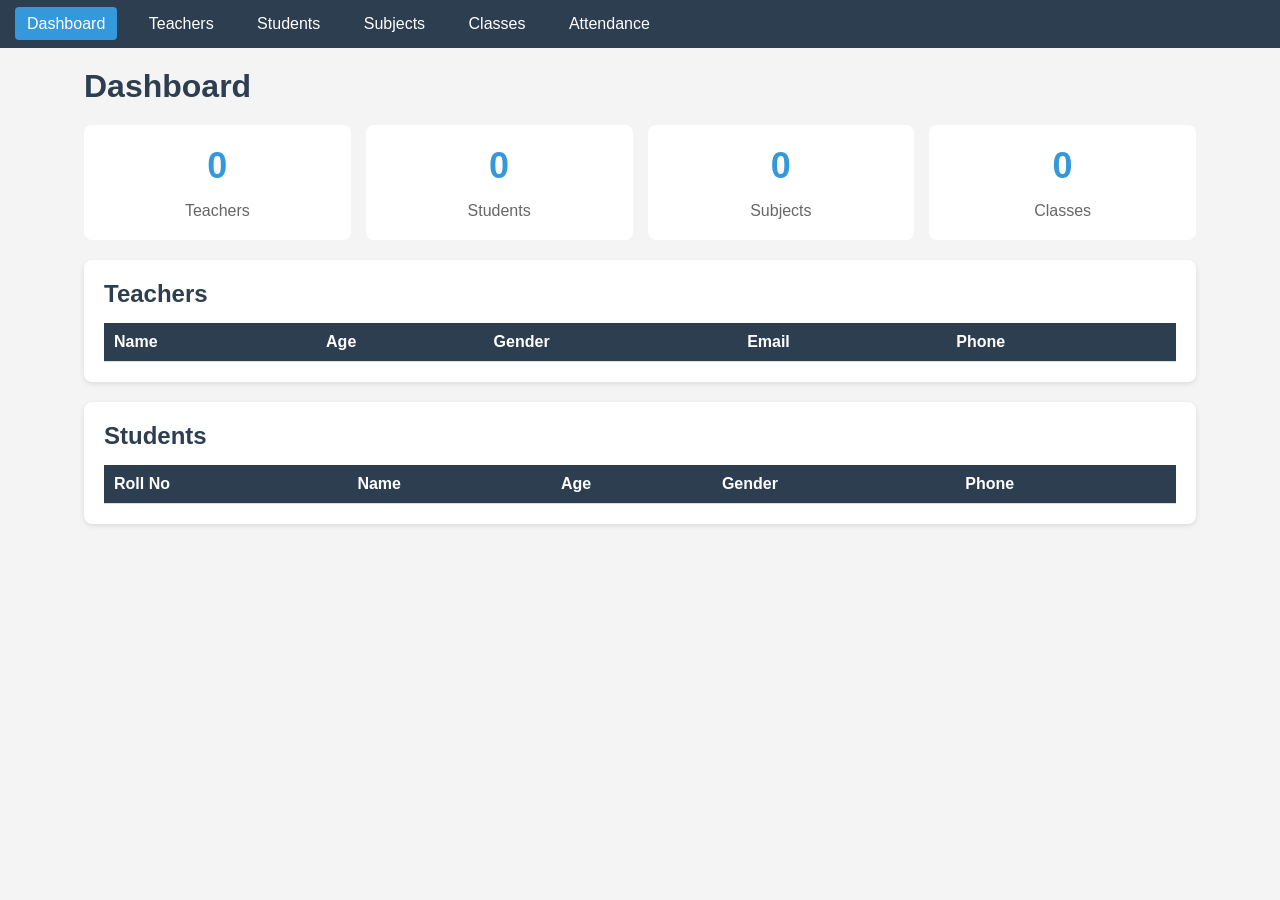
<file: frontend/index.html>
<!DOCTYPE html>
<html>
<head>
    <title>Dashboard</title>
    <link rel="stylesheet" href="css/style.css">
</head>
<body>

<nav>
    <a href="index.html" class="active">Dashboard</a>
    <a href="teachers.html">Teachers</a>
    <a href="students.html">Students</a>
    <a href="subjects.html">Subjects</a>
    <a href="classes.html">Classes</a>
    <a href="attendance.html">Attendance</a>
</nav>

<div class="container">
    <h1>Dashboard</h1>

    <div class="stats">
        <div class="stat-box">
            <h2 id="t-count">0</h2>
            <p>Teachers</p>
        </div>
        <div class="stat-box">
            <h2 id="s-count">0</h2>
            <p>Students</p>
        </div>
        <div class="stat-box">
            <h2 id="sub-count">0</h2>
            <p>Subjects</p>
        </div>
        <div class="stat-box">
            <h2 id="c-count">0</h2>
            <p>Classes</p>
        </div>
    </div>

    <div class="card">
        <h2>Teachers</h2>
        <table>
            <thead>
                <tr>
                    <th>Name</th>
                    <th>Age</th>
                    <th>Gender</th>
                    <th>Email</th>
                    <th>Phone</th>
                </tr>
            </thead>
            <tbody id="d-teachers"></tbody>
        </table>
    </div>

    <div class="card">
        <h2>Students</h2>
        <table>
            <thead>
                <tr>
                    <th>Roll No</th>
                    <th>Name</th>
                    <th>Age</th>
                    <th>Gender</th>
                    <th>Phone</th>
                </tr>
            </thead>
            <tbody id="d-students"></tbody>
        </table>
    </div>
</div>

<script src="js/dashboard.js"></script>
</body>
</html>
</file>
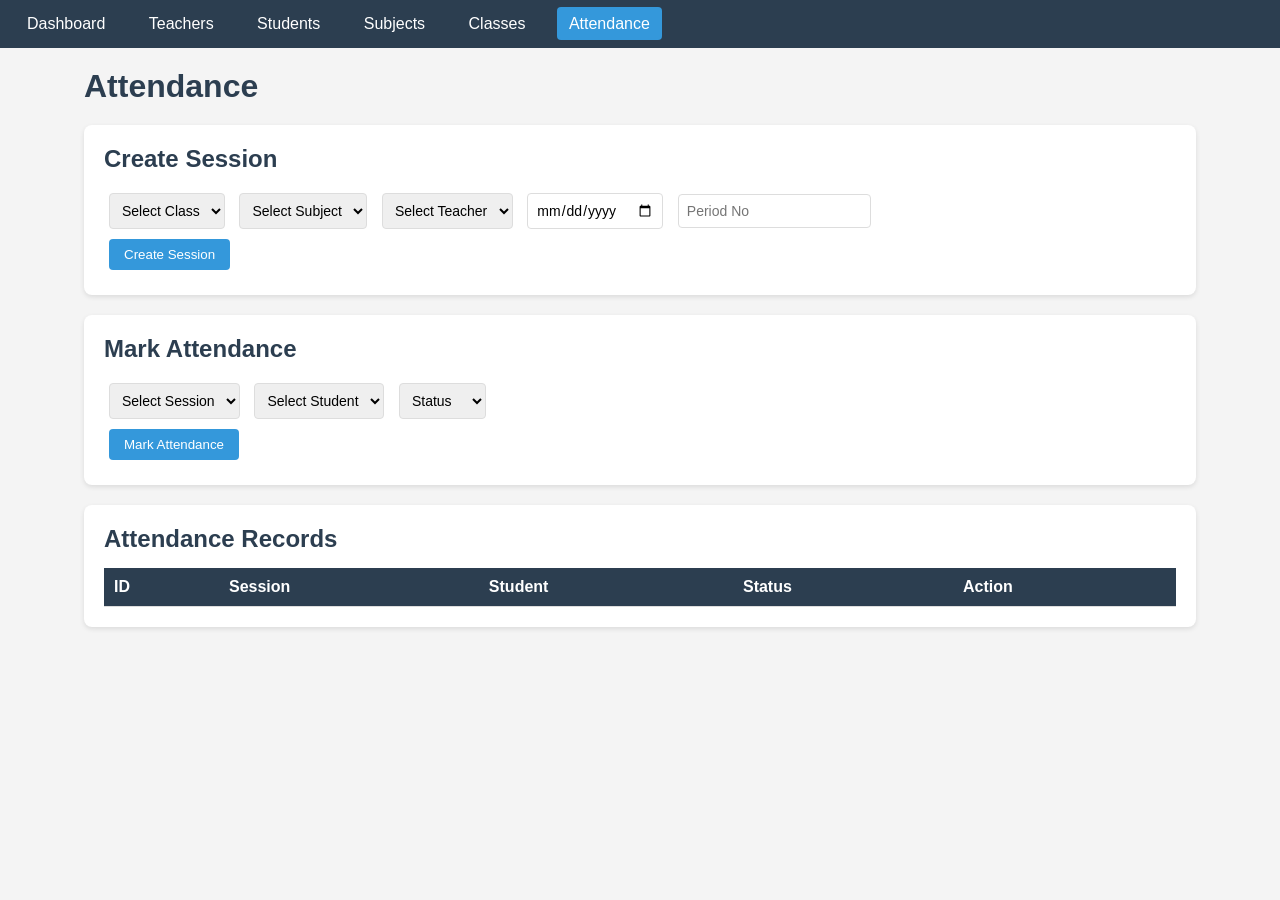
<file: frontend/attendance.html>
<!DOCTYPE html>
<html>
<head>
    <title>Attendance</title>
    <link rel="stylesheet" href="css/style.css">
</head>
<body>

<nav>
    <a href="index.html">Dashboard</a>
    <a href="teachers.html">Teachers</a>
    <a href="students.html">Students</a>
    <a href="subjects.html">Subjects</a>
    <a href="classes.html">Classes</a>
    <a href="attendance.html" class="active">Attendance</a>
</nav>

<div class="container">
    <h1>Attendance</h1>

    <div class="card">
        <h2>Create Session</h2>
        <div id="ses-msg" class="msg"></div>
        <select id="ses-class"><option value="">Select Class</option></select>
        <select id="ses-subject"><option value="">Select Subject</option></select>
        <select id="ses-teacher"><option value="">Select Teacher</option></select>
        <input id="ses-date" type="date" />
        <input id="ses-period" placeholder="Period No" type="number" />
        <br>
        <button onclick="addSession()">Create Session</button>
    </div>

    <div class="card">
        <h2>Mark Attendance</h2>
        <div id="att-msg" class="msg"></div>
        <select id="att-session"><option value="">Select Session</option></select>
        <select id="att-student"><option value="">Select Student</option></select>
        <select id="att-status">
            <option value="">Status</option>
            <option>Present</option>
            <option>Absent</option>
            <option>Late</option>
        </select>
        <br>
        <button onclick="markAttendance()">Mark Attendance</button>
    </div>

    <div class="card">
        <h2>Attendance Records</h2>
        <table>
            <thead>
                <tr>
                    <th>ID</th>
                    <th>Session</th>
                    <th>Student</th>
                    <th>Status</th>
                    <th>Action</th>
                </tr>
            </thead>
            <tbody id="att-list"></tbody>
        </table>
    </div>
</div>

<script src="js/attendance.js"></script>
</body>
</html>
</file>
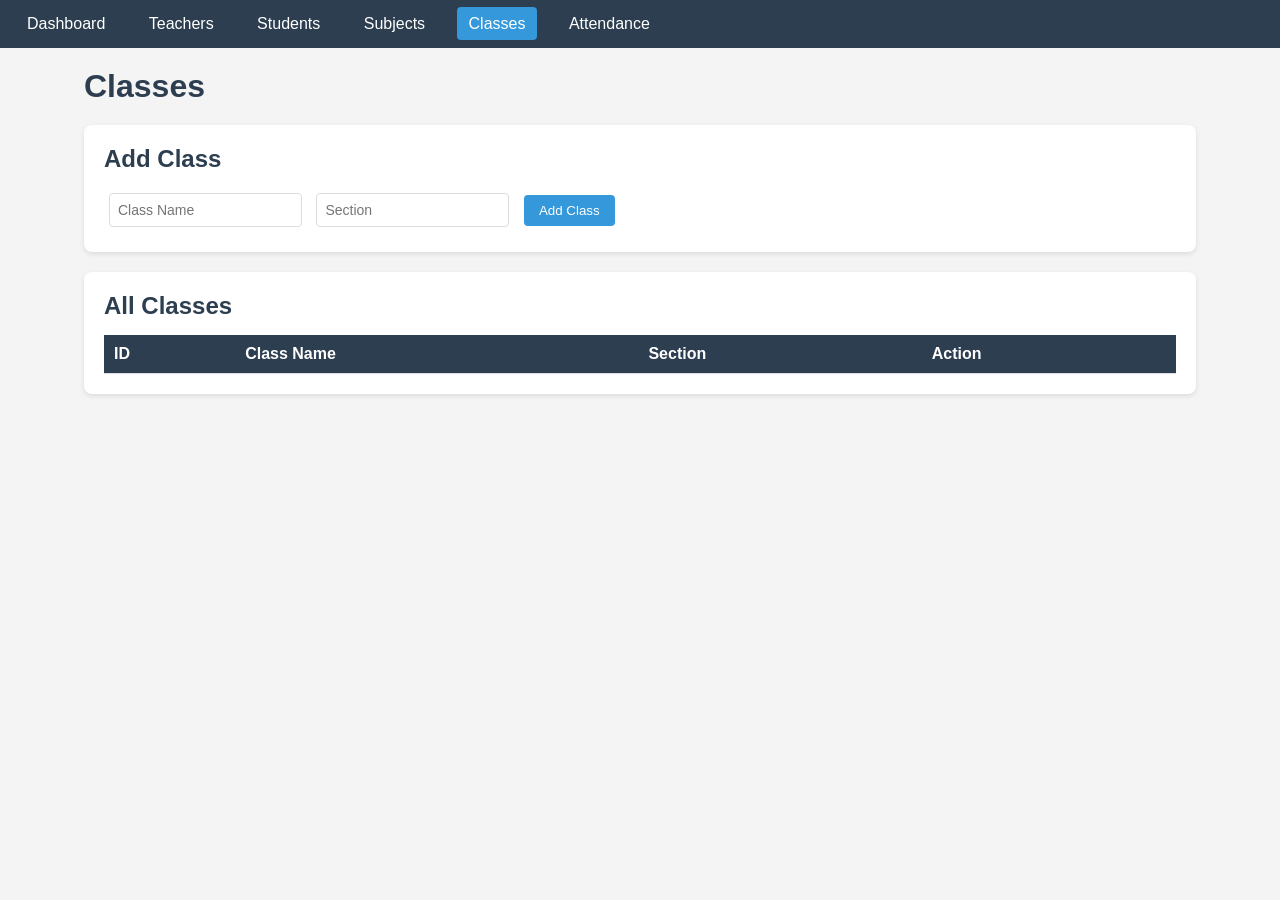
<file: frontend/classes.html>
<!DOCTYPE html>
<html>
<head>
    <title>Classes</title>
    <link rel="stylesheet" href="css/style.css">
</head>
<body>

<nav>
    <a href="index.html">Dashboard</a>
    <a href="teachers.html">Teachers</a>
    <a href="students.html">Students</a>
    <a href="subjects.html">Subjects</a>
    <a href="classes.html" class="active">Classes</a>
    <a href="attendance.html">Attendance</a>
</nav>

<div class="container">
    <h1>Classes</h1>

    <div class="card">
        <h2>Add Class</h2>
        <div id="c-msg" class="msg"></div>
        <input id="c-name" placeholder="Class Name" />
        <input id="c-section" placeholder="Section" />
        <button onclick="addClass()">Add Class</button>
    </div>

    <div class="card">
        <h2>All Classes</h2>
        <table>
            <thead>
                <tr>
                    <th>ID</th>
                    <th>Class Name</th>
                    <th>Section</th>
                    <th>Action</th>
                </tr>
            </thead>
            <tbody id="c-list"></tbody>
        </table>
    </div>
</div>

<script src="js/classes.js"></script>
</body>
</html>
</file>
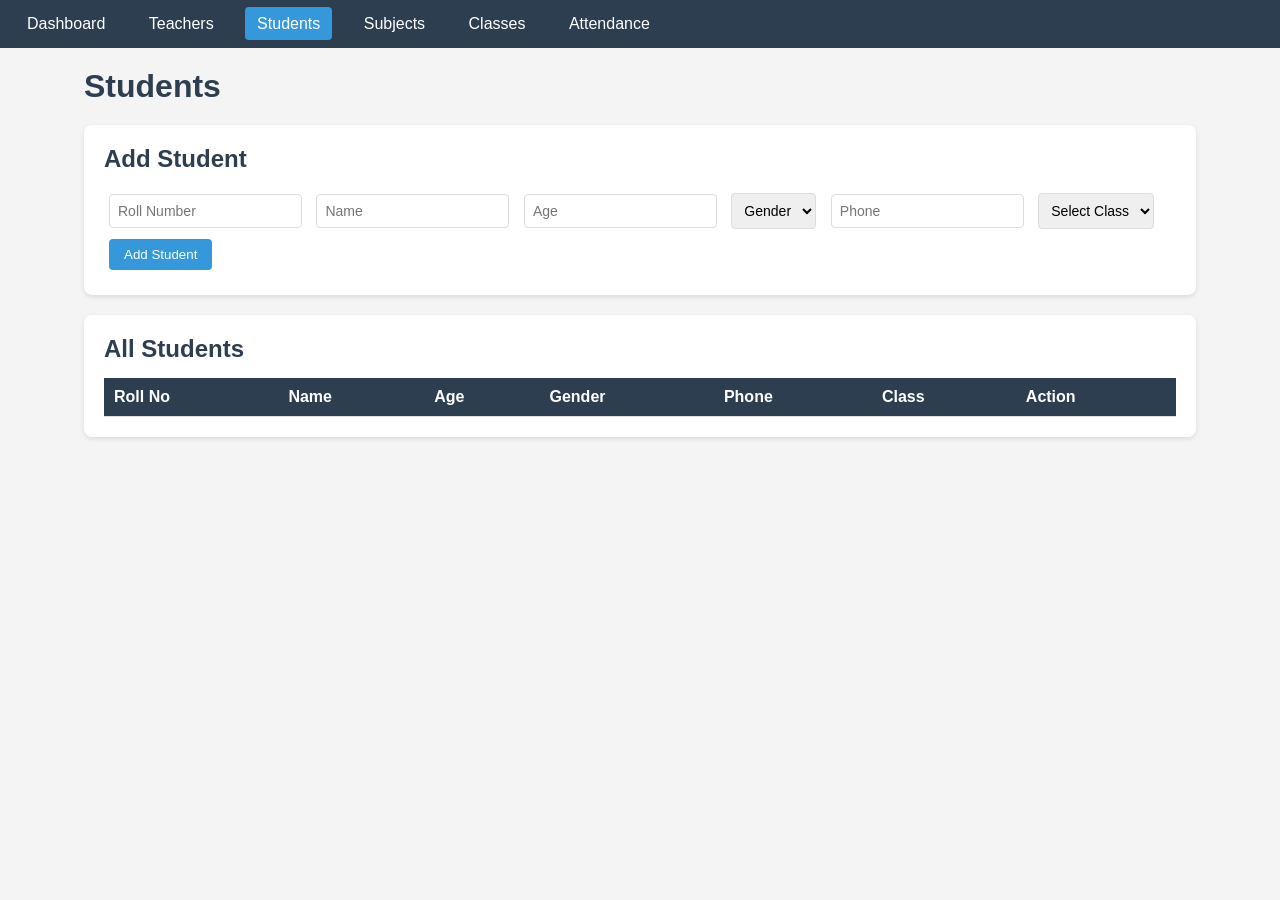
<file: frontend/students.html>
<!DOCTYPE html>
<html>
<head>
    <title>Students</title>
    <link rel="stylesheet" href="css/style.css">
</head>
<body>

<nav>
    <a href="index.html">Dashboard</a>
    <a href="teachers.html">Teachers</a>
    <a href="students.html" class="active">Students</a>
    <a href="subjects.html">Subjects</a>
    <a href="classes.html">Classes</a>
    <a href="attendance.html">Attendance</a>
</nav>

<div class="container">
    <h1>Students</h1>

    <div class="card">
        <h2>Add Student</h2>
        <div id="s-msg" class="msg"></div>
        <input id="s-roll" placeholder="Roll Number" />
        <input id="s-name" placeholder="Name" />
        <input id="s-age" placeholder="Age" type="number" />
        <select id="s-gender">
            <option value="">Gender</option>
            <option>Male</option>
            <option>Female</option>
            <option>Other</option>
        </select>
        <input id="s-phone" placeholder="Phone" />
        <select id="s-class"><option value="">Select Class</option></select>
        <br>
        <button onclick="addStudent()">Add Student</button>
    </div>

    <div class="card">
        <h2>All Students</h2>
        <table>
            <thead>
                <tr>
                    <th>Roll No</th>
                    <th>Name</th>
                    <th>Age</th>
                    <th>Gender</th>
                    <th>Phone</th>
                    <th>Class</th>
                    <th>Action</th>
                </tr>
            </thead>
            <tbody id="s-list"></tbody>
        </table>
    </div>
</div>

<script src="js/students.js"></script>
</body>
</html>
</file>
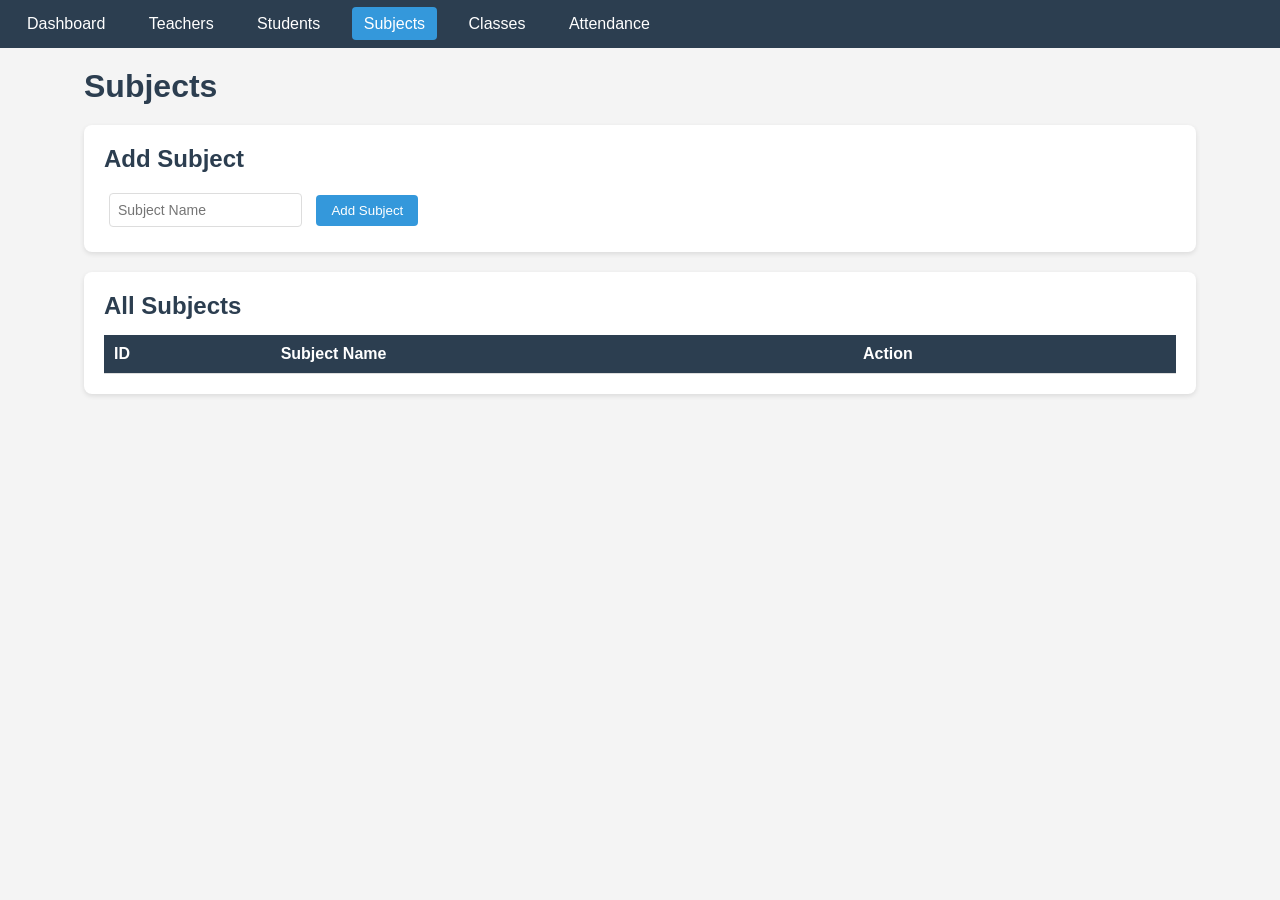
<file: frontend/subjects.html>
<!DOCTYPE html>
<html>
<head>
    <title>Subjects</title>
    <link rel="stylesheet" href="css/style.css">
</head>
<body>

<nav>
    <a href="index.html">Dashboard</a>
    <a href="teachers.html">Teachers</a>
    <a href="students.html">Students</a>
    <a href="subjects.html" class="active">Subjects</a>
    <a href="classes.html">Classes</a>
    <a href="attendance.html">Attendance</a>
</nav>

<div class="container">
    <h1>Subjects</h1>

    <div class="card">
        <h2>Add Subject</h2>
        <div id="sub-msg" class="msg"></div>
        <input id="sub-name" placeholder="Subject Name" />
        <button onclick="addSubject()">Add Subject</button>
    </div>

    <div class="card">
        <h2>All Subjects</h2>
        <table>
            <thead>
                <tr>
                    <th>ID</th>
                    <th>Subject Name</th>
                    <th>Action</th>
                </tr>
            </thead>
            <tbody id="sub-list"></tbody>
        </table>
    </div>
</div>

<script src="js/subjects.js"></script>
</body>
</html>
</file>
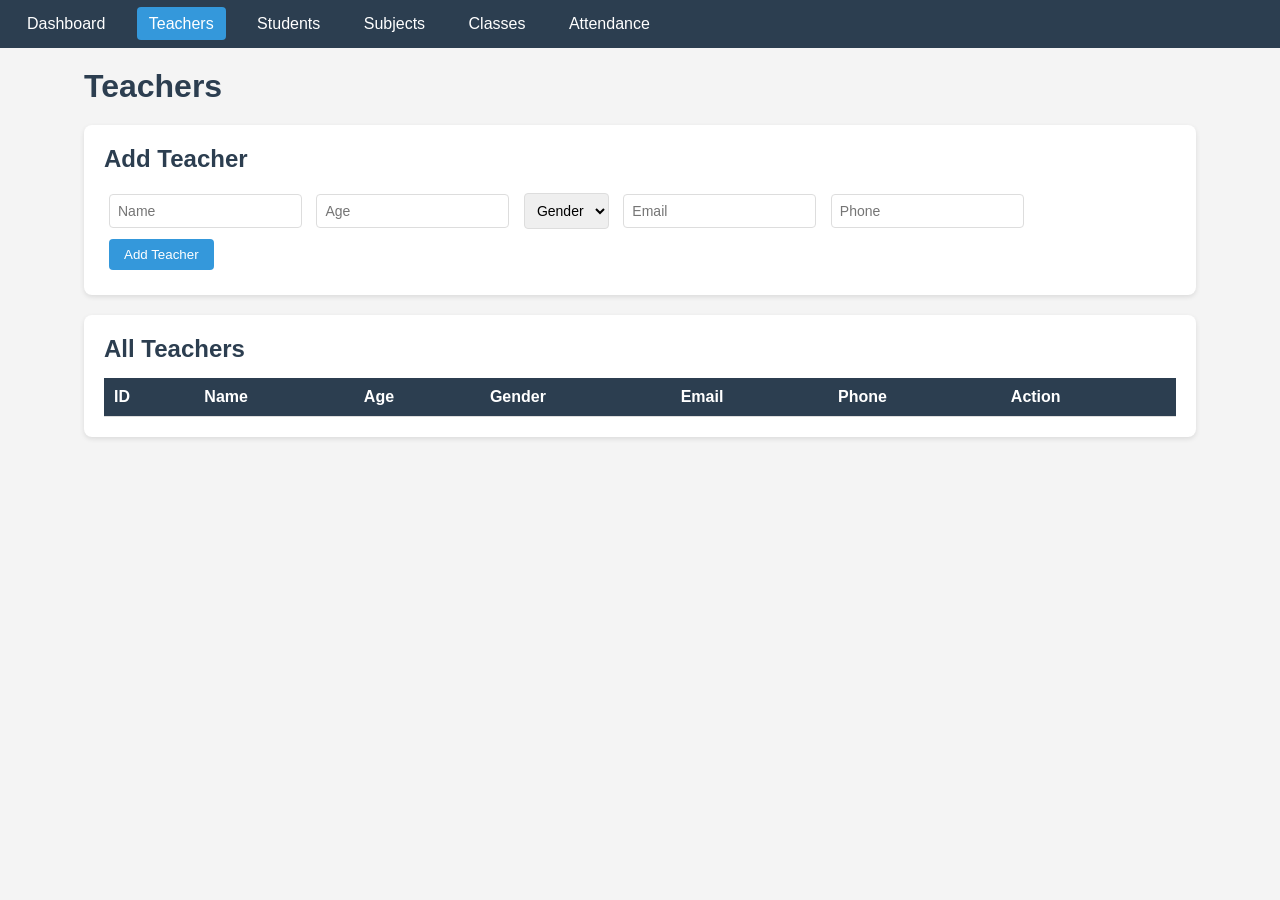
<file: frontend/teachers.html>
<!DOCTYPE html>
<html>
<head>
    <title>Teachers</title>
    <link rel="stylesheet" href="css/style.css">
</head>
<body>

<nav>
    <a href="index.html">Dashboard</a>
    <a href="teachers.html" class="active">Teachers</a>
    <a href="students.html">Students</a>
    <a href="subjects.html">Subjects</a>
    <a href="classes.html">Classes</a>
    <a href="attendance.html">Attendance</a>
</nav>

<div class="container">
    <h1>Teachers</h1>

    <div class="card">
        <h2>Add Teacher</h2>
        <div id="t-msg" class="msg"></div>
        <input id="t-name" placeholder="Name" />
        <input id="t-age" placeholder="Age" type="number" />
        <select id="t-gender">
            <option value="">Gender</option>
            <option>Male</option>
            <option>Female</option>
            <option>Other</option>
        </select>
        <input id="t-email" placeholder="Email" />
        <input id="t-phone" placeholder="Phone" />
        <br>
        <button onclick="addTeacher()">Add Teacher</button>
    </div>

    <div class="card">
        <h2>All Teachers</h2>
        <table>
            <thead>
                <tr>
                    <th>ID</th>
                    <th>Name</th>
                    <th>Age</th>
                    <th>Gender</th>
                    <th>Email</th>
                    <th>Phone</th>
                    <th>Action</th>
                </tr>
            </thead>
            <tbody id="t-list"></tbody>
        </table>
    </div>
</div>

<script src="js/teachers.js"></script>
</body>
</html>
</file>
<file: frontend/css/style.css>
* { margin:0; padding:0; box-sizing:border-box; font-family:Arial; }
body { background:#f4f4f4; }

nav { background:#2c3e50; padding:15px; }
nav a { color:white; text-decoration:none; margin-right:15px; padding:8px 12px; border-radius:4px; }
nav a:hover, nav a.active { background:#3498db; }

.container { width:90%; margin:auto; padding:20px; }
h1 { margin-bottom:20px; color:#2c3e50; }
h2 { margin-bottom:15px; color:#2c3e50; }

.card { background:white; padding:20px; border-radius:8px; margin-bottom:20px; box-shadow:0 2px 5px rgba(0,0,0,0.1); }

.stats { display:flex; gap:15px; flex-wrap:wrap; margin-bottom:20px; }
.stat-box { flex:1; min-width:150px; background:white; padding:20px; text-align:center; border-radius:8px; }
.stat-box h2 { font-size:36px; color:#3498db; }
.stat-box p { color:#666; }

input, select { padding:8px; margin:5px; border:1px solid #ddd; border-radius:4px; font-size:14px; }
button { padding:8px 15px; margin:5px; background:#3498db; color:white; border:none; border-radius:4px; cursor:pointer; }
button:hover { background:#2980b9; }
.btn-red { background:#e74c3c; }
.btn-red:hover { background:#c0392b; }

table { width:100%; border-collapse:collapse; }
th, td { padding:10px; text-align:left; border-bottom:1px solid #ddd; }
th { background:#2c3e50; color:white; }
tr:hover { background:#f5f5f5; }

.msg { padding:10px; border-radius:4px; margin:10px 0; display:none; }
.msg.success { background:#d4edda; color:#155724; }
.msg.error { background:#f8d7da; color:#721c24; }

.login-box {
    max-width: 480px;
    margin: 50px auto;
}

.title {
    text-align: center;
    margin-bottom: 25px;
    color: #2c3e50;
}

.user-tabs {
    display: flex;
    margin-bottom: 20px;
}

.user-tab {
    flex: 1;
    padding: 12px;
    border: none;
    cursor: pointer;
    font-size: 15px;
    background: #ddd;
    color: #333;
}

.user-tab.active {
    background: #2c3e50;
    color: white;
}

.user-tab:first-child { border-radius: 5px 0 0 5px; }
.user-tab:last-child  { border-radius: 0 5px 5px 0; }

.action-tabs {
    display: flex;
    margin-bottom: 15px;
}

.action-tab {
    flex: 1;
    padding: 8px;
    border: none;
    cursor: pointer;
    font-size: 14px;
    background: #eee;
    color: #333;
    border-bottom: 2px solid transparent;
}

.action-tab.active {
    background: white;
    color: #2c3e50;
    border-bottom: 2px solid #2c3e50;
    font-weight: bold;
}

.form-section {
    display: none;
}

.form-section.active {
    display: block;
}

.form-section input,
.form-section select {
    width: 100%;
    padding: 10px;
    margin: 6px 0;
    border: 1px solid #ddd;
    border-radius: 5px;
    font-size: 14px;
    box-sizing: border-box;
}

.form-section input:focus,
.form-section select:focus {
    outline: none;
    border-color: #2c3e50;
}

.form-section button {
    width: 100%;
    padding: 12px;
    background: #2c3e50;
    color: white;
    border: none;
    border-radius: 5px;
    font-size: 15px;
    cursor: pointer;
    margin-top: 8px;
}

.form-section button:hover {
    background: #3498db;
}
</file>
